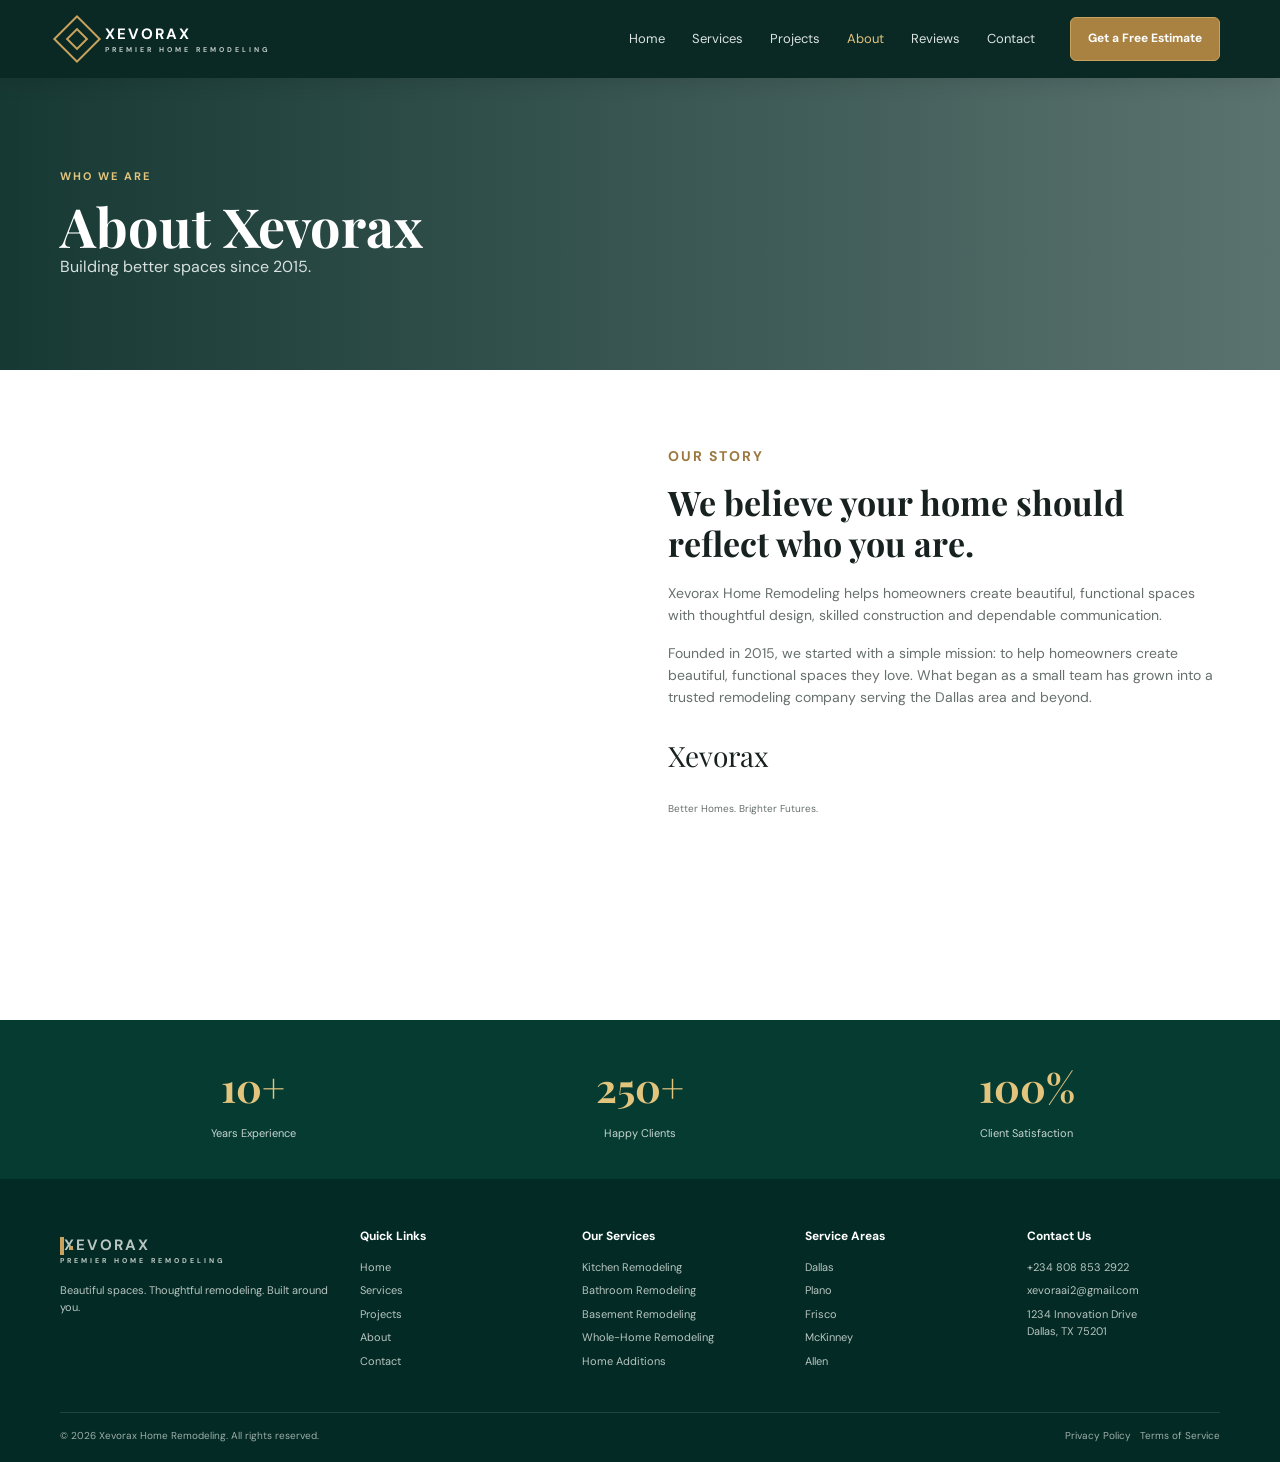
<file: about.html>
<!DOCTYPE html>
<html lang="en">
<head>
  <meta charset="UTF-8"><meta name="viewport" content="width=device-width, initial-scale=1.0">
  <meta name="description" content="About Xevorax Home Remodeling."><title>About | Xevorax</title>
  <link rel="preconnect" href="https://fonts.googleapis.com"><link rel="preconnect" href="https://fonts.gstatic.com" crossorigin>
  <link href="https://fonts.googleapis.com/css2?family=DM+Sans:wght@400;500;600;700&family=Playfair+Display:wght@500;600;700&display=swap" rel="stylesheet"><link rel="stylesheet" href="style.css">
</head>
<body><div id="site-header"></div>
<main>
  <section class="page-hero page-hero--about"><div class="container"><p class="eyebrow">WHO WE ARE</p><h1>About Xevorax</h1><p>Building better spaces since 2015.</p></div></section>
  <section class="section"><div class="container about-grid"><div class="about-photo"></div><div><p class="eyebrow dark">OUR STORY</p><h2>We believe your home should reflect who you are.</h2><p>Xevorax Home Remodeling helps homeowners create beautiful, functional spaces with thoughtful design, skilled construction and dependable communication.</p><p>Founded in 2015, we started with a simple mission: to help homeowners create beautiful, functional spaces they love. What began as a small team has grown into a trusted remodeling company serving the Dallas area and beyond.</p><div class="signature">Xevorax<br><small>Better Homes. Brighter Futures.</small></div></div></div></section>
  <section class="numbers"><div class="container"><div><b>10+</b><span>Years Experience</span></div><div><b>250+</b><span>Happy Clients</span></div><div><b>100%</b><span>Client Satisfaction</span></div></div></section>
</main><div id="site-footer"></div><div id="chatbot"></div><script src="script.js"></script></body>
</html>
</file>
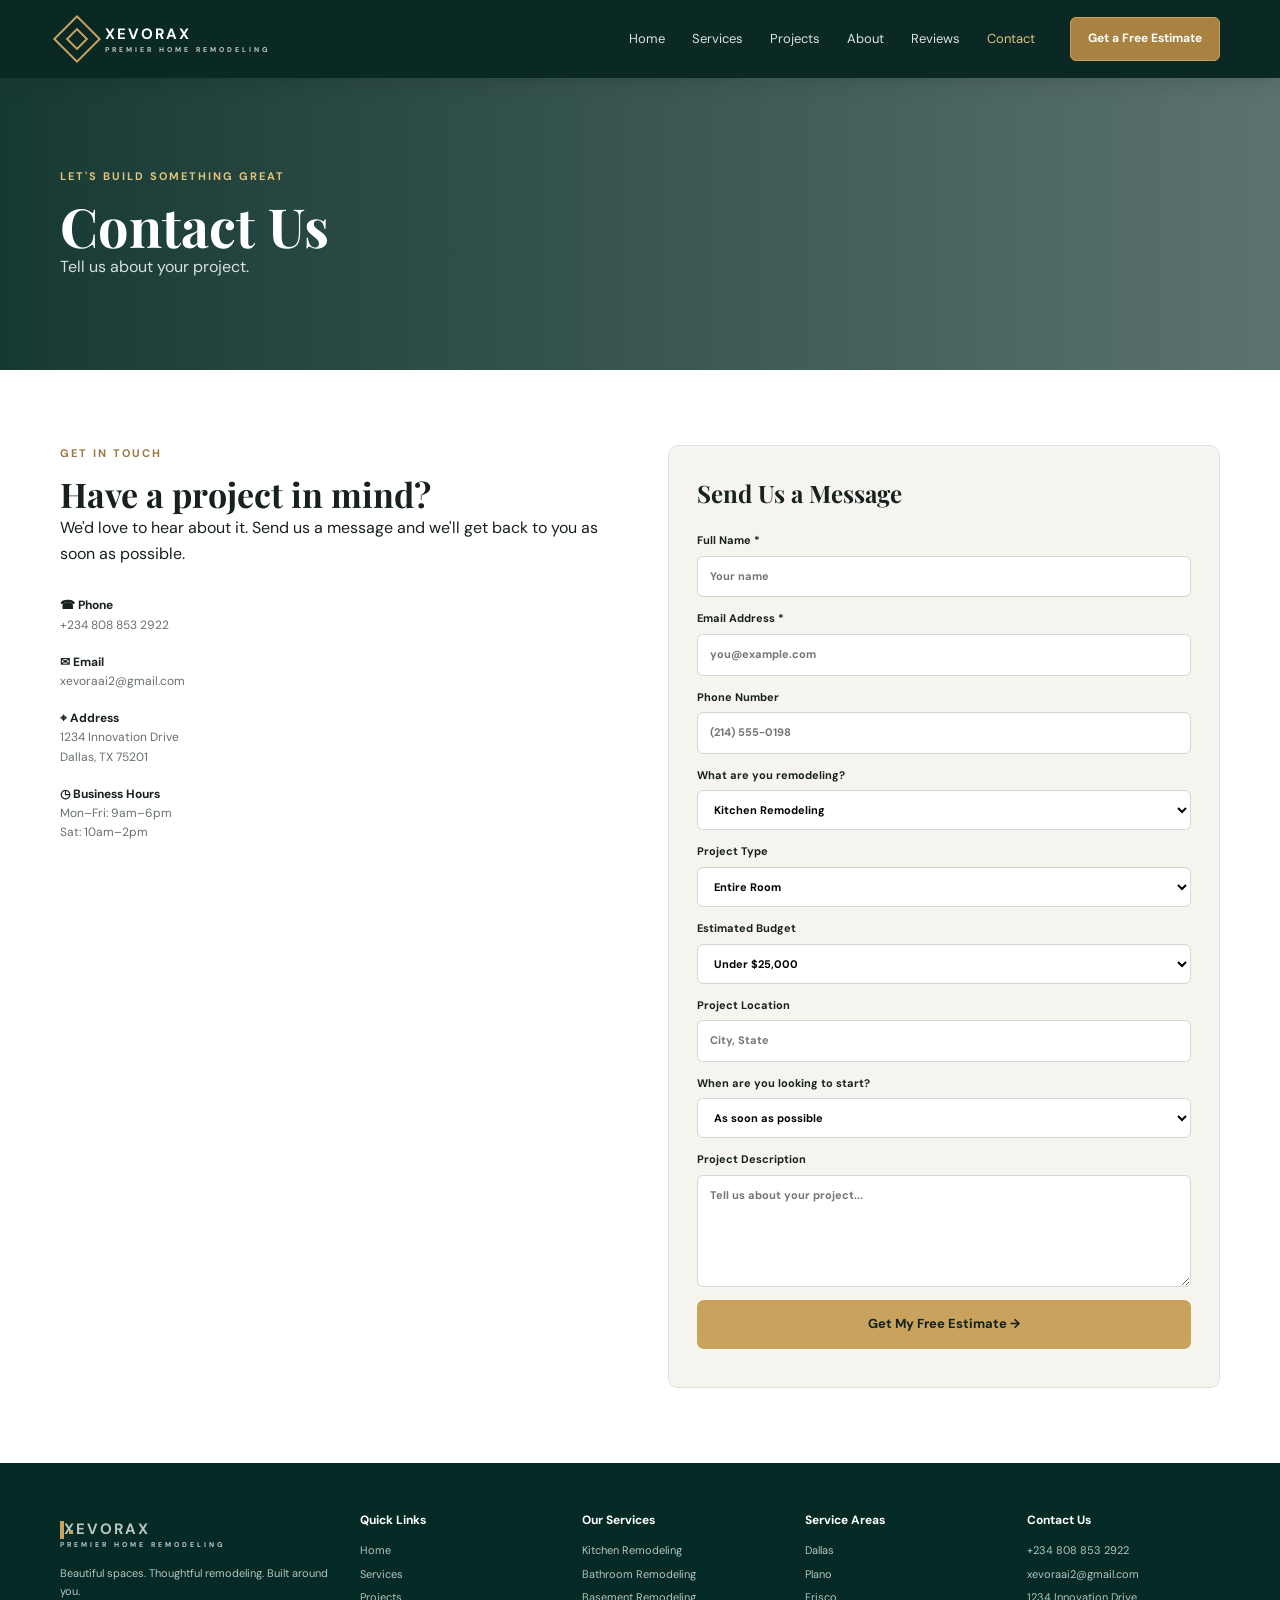
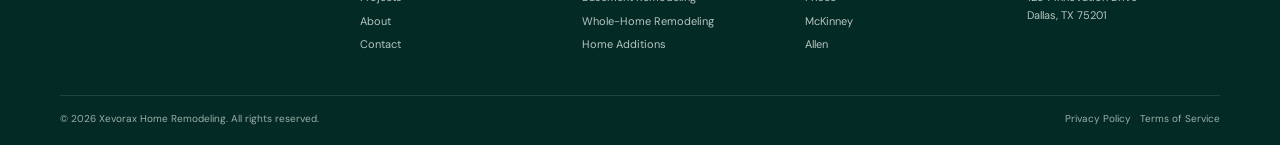
<file: contact.html>
<!DOCTYPE html>
<html lang="en">
<head>
  <meta charset="UTF-8">
  <meta name="viewport" content="width=device-width, initial-scale=1.0">

  <meta
    name="description"
    content="Contact Xevorax for a remodeling estimate."
  >

  <title>Contact | Xevorax</title>

  <link rel="preconnect" href="https://fonts.googleapis.com">
  <link rel="preconnect" href="https://fonts.gstatic.com" crossorigin>

  <link
    href="https://fonts.googleapis.com/css2?family=DM+Sans:wght@400;500;600;700&family=Playfair+Display:wght@500;600;700&display=swap"
    rel="stylesheet"
  >

  <link rel="stylesheet" href="style.css">
</head>

<body>

  <div id="site-header"></div>

  <main>

    <section class="page-hero page-hero--contact">
      <div class="container">
        <p class="eyebrow">LET'S BUILD SOMETHING GREAT</p>

        <h1>Contact Us</h1>

        <p>Tell us about your project.</p>
      </div>
    </section>


    <section class="section">

      <div class="container contact-grid">

        <div>

          <p class="eyebrow dark">GET IN TOUCH</p>

          <h2>Have a project in mind?</h2>

          <p>
            We'd love to hear about it. Send us a message
            and we'll get back to you as soon as possible.
          </p>


          <div class="contact-info">

            <div>
              <b>☎ Phone</b>
              <span>+234 808 853 2922</span>
            </div>

            <div>
              <b>✉ Email</b>
              <span>xevoraai2@gmail.com</span>
            </div>

            <div>
              <b>⌖ Address</b>
              <span>
                1234 Innovation Drive<br>
                Dallas, TX 75201
              </span>
            </div>

            <div>
              <b>◷ Business Hours</b>
              <span>
                Mon–Fri: 9am–6pm<br>
                Sat: 10am–2pm
              </span>
            </div>

          </div>

        </div>


        <form
          id="estimate-form"
          class="form-card"
        >

          <h3>Send Us a Message</h3>


          <label>
            Full Name *

            <input
              required
              name="name"
              type="text"
              placeholder="Your name"
            >
          </label>


          <label>
            Email Address *

            <input
              required
              name="email"
              type="email"
              placeholder="you@example.com"
            >
          </label>


          <label>
            Phone Number

            <input
              name="phone"
              type="tel"
              placeholder="(214) 555-0198"
            >
          </label>


          <label>
            What are you remodeling?

            <select name="service">

              <option>Kitchen Remodeling</option>

              <option>Bathroom Remodeling</option>

              <option>Basement Remodeling</option>

              <option>Whole-Home Remodeling</option>

              <option>Home Addition</option>

              <option>Exterior Remodeling</option>

            </select>

          </label>


          <label>
            Project Type

            <select name="type">

              <option>Entire Room</option>

              <option>Partial Remodel</option>

              <option>New Addition</option>

              <option>Not Sure Yet</option>

            </select>

          </label>


          <label>
            Estimated Budget

            <select name="budget">

              <option>Under $25,000</option>

              <option>$25,000–$50,000</option>

              <option>$50,000–$100,000</option>

              <option>$100,000+</option>

              <option>Not Sure Yet</option>

            </select>

          </label>


          <label>
            Project Location

            <input
              name="location"
              type="text"
              placeholder="City, State"
            >

          </label>


          <label>
            When are you looking to start?

            <select name="timeline">

              <option>As soon as possible</option>

              <option>Within 1–3 months</option>

              <option>Within 3–6 months</option>

              <option>6+ months</option>

              <option>Not sure yet</option>

            </select>

          </label>


          <label>
            Project Description

            <textarea
              required
              name="message"
              rows="5"
              placeholder="Tell us about your project..."
            ></textarea>

          </label>


          <button
            class="btn btn--gold btn--full"
            type="submit"
          >
            Get My Free Estimate →
          </button>


          <p
            id="form-message"
            class="form-message"
            aria-live="polite"
          ></p>

        </form>

      </div>

    </section>

  </main>


  <div id="site-footer"></div>


  <script src="script.js"></script>

</body>
</html>
</file>
<file: style.css>
:root{
  --green:#063b32;--green-2:#0b4b3f;--gold:#c9a35d;--gold-2:#e2c47d;--cream:#f6f4ef;--white:#fff;--ink:#17211f;--muted:#66706c;--line:#dfe3df;
  --shadow:0 12px 35px rgba(11,33,28,.10);--radius:10px;--serif:"Playfair Display",Georgia,serif;--sans:"DM Sans",Arial,sans-serif
}
*{box-sizing:border-box;margin:0;padding:0}html{scroll-behavior:smooth}body{font-family:var(--sans);color:var(--ink);background:#fff;line-height:1.6}img{display:block;width:100%;object-fit:cover}a{color:inherit;text-decoration:none}button,input,select,textarea{font:inherit}button{cursor:pointer}.container{width:min(1160px,calc(100% - 40px));margin:auto}
.site-header{position:sticky;top:0;z-index:50;background:rgba(3,34,29,.97);color:#fff;box-shadow:0 4px 20px rgba(0,0,0,.12)}.nav{min-height:78px;display:flex;align-items:center;gap:35px}.logo{display:flex;align-items:center;gap:11px;margin-right:auto}.logo-mark{width:34px;height:34px;border:2px solid var(--gold);transform:rotate(45deg);position:relative}.logo-mark:after{content:"";position:absolute;inset:7px;border:2px solid var(--gold)}.logo-text{font-weight:700;letter-spacing:2px;font-size:15px}.logo-text small{display:block;color:#bfc9c5;font-size:7px;letter-spacing:3px;margin-top:-2px}.nav-links{display:flex;align-items:center;gap:27px;font-size:13px;color:#dce4e1}.nav-links a{transition:.2s}.nav-links a:hover,.nav-links a.active{color:var(--gold-2)}.nav-cta{padding:11px 17px;border:1px solid var(--gold);border-radius:6px;color:#fff;background:#a98242;font-size:12px;font-weight:700}.menu-btn{display:none;background:none;border:0;color:#fff;font-size:26px}
.hero{min-height:620px;background:url("https://images.unsplash.com/photo-1600607687939-ce8a6c25118c?auto=format&fit=crop&w=1800&q=85") center/cover;position:relative;color:#fff;display:flex;align-items:center}.hero__overlay{position:absolute;inset:0;background:linear-gradient(90deg,rgba(2,20,17,.88),rgba(2,20,17,.55) 48%,rgba(2,20,17,.25))}.hero__content{position:relative;padding:85px 0}.eyebrow{font-size:11px;letter-spacing:2px;font-weight:700;color:var(--gold-2);margin-bottom:12px}.eyebrow.dark{color:#9a783f}.hero h1,.page-hero h1{font-family:var(--serif);font-size:clamp(42px,6vw,72px);line-height:1.05;max-width:760px}.hero__text{max-width:600px;color:#e9efed;margin:22px 0 30px;font-size:16px}.hero__actions{display:flex;gap:12px;flex-wrap:wrap}.btn{display:inline-flex;justify-content:center;align-items:center;gap:12px;padding:13px 20px;border-radius:7px;font-weight:700;font-size:13px;border:1px solid transparent;transition:.2s}.btn--gold{background:var(--gold);color:#10211d}.btn--gold:hover{background:var(--gold-2);transform:translateY(-1px)}.btn--outline{border-color:#d7dfdc;color:#fff;background:rgba(0,0,0,.15)}.btn--outline:hover{background:#fff;color:var(--green)}.btn--full{width:100%}.stats{display:flex;gap:45px;margin-top:50px;padding-top:22px;border-top:1px solid rgba(255,255,255,.25)}.stats div{display:flex;flex-direction:column}.stats strong{font-size:18px}.stats span{font-size:11px;color:#ccd5d2;margin-top:3px}
.section{padding:75px 0}.section--soft{background:var(--cream)}.section-heading{display:flex;justify-content:space-between;align-items:end;gap:30px;margin-bottom:28px}.section-heading h2,.why h2,.about-grid h2,.contact-grid h2{font-family:var(--serif);font-size:34px;line-height:1.2}.section-heading>p{color:var(--muted);font-size:14px}.text-link{font-size:13px;font-weight:700}.card-grid{display:grid;gap:18px}.card-grid--3{grid-template-columns:repeat(3,1fr)}.card{background:#fff;border:1px solid var(--line);border-radius:8px;overflow:hidden;box-shadow:0 3px 12px rgba(0,0,0,.03);transition:.25s}.card:hover{transform:translateY(-4px);box-shadow:var(--shadow)}.card__image{height:205px}.card__body{padding:17px}.card h3{font-family:var(--serif);font-size:20px}.card p{color:var(--muted);font-size:12px;margin:4px 0 12px}.card .learn{font-size:11px;font-weight:700}.project-card .card__image{height:215px}.tag{display:inline-block;font-size:10px;padding:4px 8px;background:#edf2ef;color:var(--green);border-radius:20px;margin-bottom:8px}
.why{background:var(--green);color:#fff}.why__grid{display:grid;grid-template-columns:1fr 1.2fr;gap:55px;align-items:center}.why__image{height:480px;border-radius:10px;background:url("https://images.unsplash.com/photo-1600566753190-17f0baa2a6c3?auto=format&fit=crop&w=1000&q=85") center/cover}.why__content>p:not(.eyebrow){color:#d3ded9;max-width:650px}.feature-list{display:grid;grid-template-columns:1fr 1fr;gap:25px;margin-top:30px}.feature-list div{display:grid;grid-template-columns:35px 1fr;column-gap:10px}.feature-list span{grid-row:span 2;color:var(--gold-2);font-size:21px}.feature-list b{font-size:13px}.feature-list small{color:#afc0bb;font-size:10px}
.steps{display:grid;grid-template-columns:repeat(5,1fr);gap:12px}.steps>div{padding:22px 17px;border:1px solid var(--line);border-radius:8px}.steps b{display:grid;place-items:center;width:30px;height:30px;border-radius:50%;background:var(--green);color:#fff;font-size:12px;margin-bottom:20px}.steps h3{font-size:14px}.steps p{font-size:11px;color:var(--muted);margin-top:5px}.testimonials{display:grid;grid-template-columns:repeat(3,1fr);gap:18px}.testimonials article{background:#fff;border:1px solid var(--line);border-radius:8px;padding:25px}.stars{color:var(--gold);letter-spacing:2px}.testimonials p{font-size:13px;margin:15px 0 20px}.testimonials b,.testimonials small{display:block}.testimonials small{color:var(--muted);font-size:10px}
.cta{background:var(--green);color:#fff;padding:65px 0}.cta__inner{display:flex;justify-content:space-between;align-items:center;gap:35px}.cta h2{font-family:var(--serif);font-size:38px;line-height:1.15}.cta p:not(.eyebrow){color:#cad8d3;margin-top:8px}
.site-footer{background:#032a24;color:#fff;padding:48px 0 18px}.footer-grid{display:grid;grid-template-columns:1.4fr 1fr 1fr 1fr 1fr;gap:30px}.footer-grid h4{font-size:12px;margin-bottom:12px}.footer-grid a,.footer-grid p{display:block;color:#b8c5c1;font-size:11px;margin:6px 0}.footer-bottom{border-top:1px solid rgba(255,255,255,.12);margin-top:35px;padding-top:15px;display:flex;justify-content:space-between;color:#9daea9;font-size:10px}
.page-hero{padding:90px 0;background:linear-gradient(90deg,rgba(3,40,34,.94),rgba(3,40,34,.7)),url("https://images.unsplash.com/photo-1600566753086-00f18fb6b3ea?auto=format&fit=crop&w=1800&q=80") center/cover;color:#fff}.page-hero h1{font-size:54px}.page-hero p:not(.eyebrow){color:#d7e1de}.page-hero--about{background-image:linear-gradient(90deg,rgba(3,40,34,.92),rgba(3,40,34,.65)),url("https://images.unsplash.com/photo-1600607687920-4e2a09cf159d?auto=format&fit=crop&w=1800&q=80")}.page-hero--contact{background-image:linear-gradient(90deg,rgba(3,40,34,.92),rgba(3,40,34,.65)),url("https://images.unsplash.com/photo-1600585154340-be6161a56a0c?auto=format&fit=crop&w=1800&q=80")}
.filters{display:flex;gap:8px;flex-wrap:wrap;margin-bottom:30px}.filters button{border:1px solid var(--line);background:#fff;border-radius:20px;padding:8px 15px;font-size:11px}.filters button.active,.filters button:hover{background:var(--green);color:#fff;border-color:var(--green)}
.about-grid,.contact-grid{display:grid;grid-template-columns:1fr 1fr;gap:55px;align-items:start}.about-photo{min-height:500px;border-radius:10px;background:url("https://images.unsplash.com/photo-1600566753190-17f0baa2a6c3?auto=format&fit=crop&w=1100&q=85") center/cover}.about-grid h2{margin-bottom:18px}.about-grid p{color:var(--muted);font-size:14px;margin-bottom:15px}.signature{font-family:var(--serif);font-size:28px;margin-top:25px}.signature small{font-family:var(--sans);font-size:10px;color:var(--muted)}
.numbers{background:var(--green);color:#fff;padding:35px 0}.numbers .container{display:grid;grid-template-columns:repeat(3,1fr);text-align:center}.numbers b{display:block;font-family:var(--serif);font-size:40px;color:var(--gold-2)}.numbers span{font-size:11px;color:#c7d5d1}
.contact-info{margin-top:30px;display:grid;gap:18px}.contact-info div{display:flex;flex-direction:column}.contact-info b{font-size:12px}.contact-info span{color:var(--muted);font-size:12px}.form-card{background:var(--cream);padding:28px;border-radius:10px;border:1px solid var(--line)}.form-card h3{font-family:var(--serif);font-size:24px;margin-bottom:20px}.form-card label{display:block;font-size:11px;font-weight:700;margin-bottom:13px}.form-card input,.form-card select,.form-card textarea{display:block;width:100%;margin-top:6px;border:1px solid #d2d9d5;background:#fff;border-radius:6px;padding:11px 12px;outline:none}.form-card input:focus,.form-card select:focus,.form-card textarea:focus{border-color:var(--gold)}.form-message{font-size:12px;margin-top:10px;color:var(--green)}
.detail-hero{min-height:420px;background-position:center;background-size:cover;display:flex;align-items:end;color:#fff}.detail-hero .container{padding:60px 0}.detail-hero h1{font-family:var(--serif);font-size:48px}.detail-body{display:grid;grid-template-columns:1.4fr .8fr;gap:30px}.detail-gallery{display:grid;grid-template-columns:repeat(2,1fr);gap:10px}.detail-gallery img{height:230px;border-radius:7px}.detail-copy{padding:25px;border:1px solid var(--line);border-radius:8px}.detail-copy h2{font-family:var(--serif);margin-bottom:12px}.detail-copy p{font-size:13px;color:var(--muted);margin-bottom:15px}.details-list{display:grid;gap:10px;margin-top:20px}.details-list div{display:flex;justify-content:space-between;font-size:12px;border-bottom:1px solid var(--line);padding-bottom:8px}.chat-button{position:fixed;right:22px;bottom:22px;width:55px;height:55px;border:0;border-radius:50%;background:var(--gold);color:#10211d;font-size:22px;z-index:80;box-shadow:0 10px 25px rgba(0,0,0,.2)}.chat-window{position:fixed;right:22px;bottom:88px;width:330px;background:#fff;border-radius:12px;box-shadow:0 20px 55px rgba(0,0,0,.25);z-index:80;overflow:hidden;border:1px solid var(--line)}.chat-head{background:var(--green);color:#fff;padding:15px;display:flex;justify-content:space-between}.chat-head button{background:none;border:0;color:#fff}.chat-messages{height:250px;overflow:auto;padding:14px;background:#f7f8f6}.bubble{max-width:85%;padding:9px 11px;border-radius:10px;font-size:11px;margin-bottom:8px}.bot{background:#fff}.user{background:var(--green);color:#fff;margin-left:auto}.chat-form{display:flex;border-top:1px solid var(--line)}.chat-form input{border:0;flex:1;padding:12px;outline:0}.chat-form button{border:0;background:var(--gold);padding:0 15px}
@media(max-width:900px){.nav{min-height:68px}.nav-links{display:none;position:absolute;top:68px;left:0;right:0;background:var(--green);padding:18px 20px;flex-direction:column;align-items:flex-start}.nav-links.open{display:flex}.menu-btn{display:block}.nav-cta{display:none}.card-grid--3,.testimonials{grid-template-columns:1fr 1fr}.why__grid,.about-grid,.contact-grid,.detail-body{grid-template-columns:1fr}.why__image{height:360px}.steps{grid-template-columns:1fr 1fr}.footer-grid{grid-template-columns:1fr 1fr}.cta__inner{align-items:flex-start;flex-direction:column}}
@media(max-width:600px){.container{width:min(100% - 28px,1160px)}.hero{min-height:650px}.hero__content{padding:60px 0}.hero h1{font-size:43px}.stats{gap:17px;flex-wrap:wrap}.stats strong{font-size:15px}.stats span{font-size:9px}.section{padding:55px 0}.section-heading{display:block}.section-heading>p{margin-top:8px}.card-grid--3,.testimonials,.feature-list,.steps,.footer-grid,.numbers .container{grid-template-columns:1fr}.page-hero h1{font-size:42px}.page-hero{padding:70px 0}.detail-gallery{grid-template-columns:1fr}.detail-gallery img{height:250px}.chat-window{right:12px;left:12px;width:auto}.chat-button{right:15px;bottom:15px}.footer-bottom{display:block}.footer-bottom span{display:block;margin-top:6px}}
</file>
